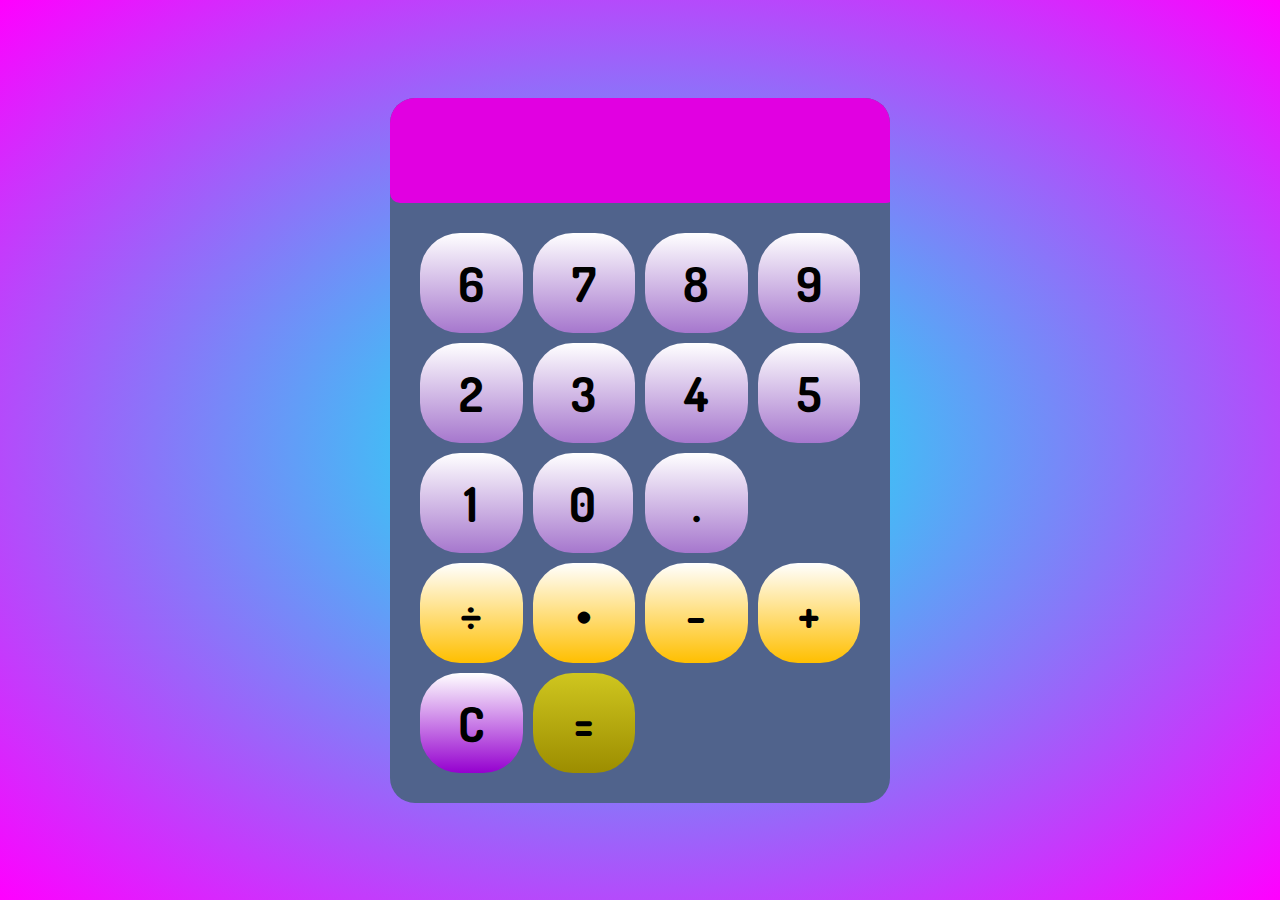
<file: Calculator JavaScrpit/index.html>
<!DOCTYPE html>
<html lang="en">
<head>
    <meta charset="UTF-8">
    <meta name="viewport" content="width=device-width, initial-scale=1.0">
    <title>Sassy Calculations</title>
    <link rel="stylesheet" href="styles.css"> 
    <link rel="icon" type="image/x-icon" href="favicon.ico">
    <link href="https://fonts.googleapis.com/css2?family=Nunito:ital,wght@0,200..1000;1,200..1000&display=swap" rel="stylesheet">
    <link href="https://fonts.googleapis.com/css2?family=Dosis:wght@200..800&family=Nunito:ital,wght@0,200..1000;1,200..1000&display=swap" rel="stylesheet">

</head>
<body>
    <div id="calculator">
        <input id="display" readonly>
        <div id="keys">
            <button class="num" onclick="appendToDisplay('6')">6</button>
            <button class="num" onclick="appendToDisplay('7')">7</button>
            <button class="num" onclick="appendToDisplay('8')">8</button>
            <button class="num" onclick="appendToDisplay('9')">9</button>
            <button class="num" onclick="appendToDisplay('2')">2</button>
            <button class="num" onclick="appendToDisplay('3')">3</button>
            <button class="num" onclick="appendToDisplay('4')">4</button>
            <button class="num" onclick="appendToDisplay('5')">5</button>
            <button class="num" onclick="appendToDisplay('1')">1</button>
            <button style="width: 100px;" class="num" onclick="appendToDisplay('0')">0</button>
            <button class="num" onclick="appendToDisplay('.')">.</button>
            <br>
            <button class="opp" onclick="appendToDisplay('/')">÷</button>
            <button class="opp" onclick="appendToDisplay('*')">•</button>
            <button class="opp" onclick="appendToDisplay('-')">-</button>
            <button class="opp" onclick="appendToDisplay('+')">+</button>
            <button id="clearFunc" onclick="clearDisplay()">C</button>
            <button id="euqFunc" onclick="calculate()">=</button>
        </div>
    </div>

    <script src="index.js"></script>
</body>
</html>
</file>
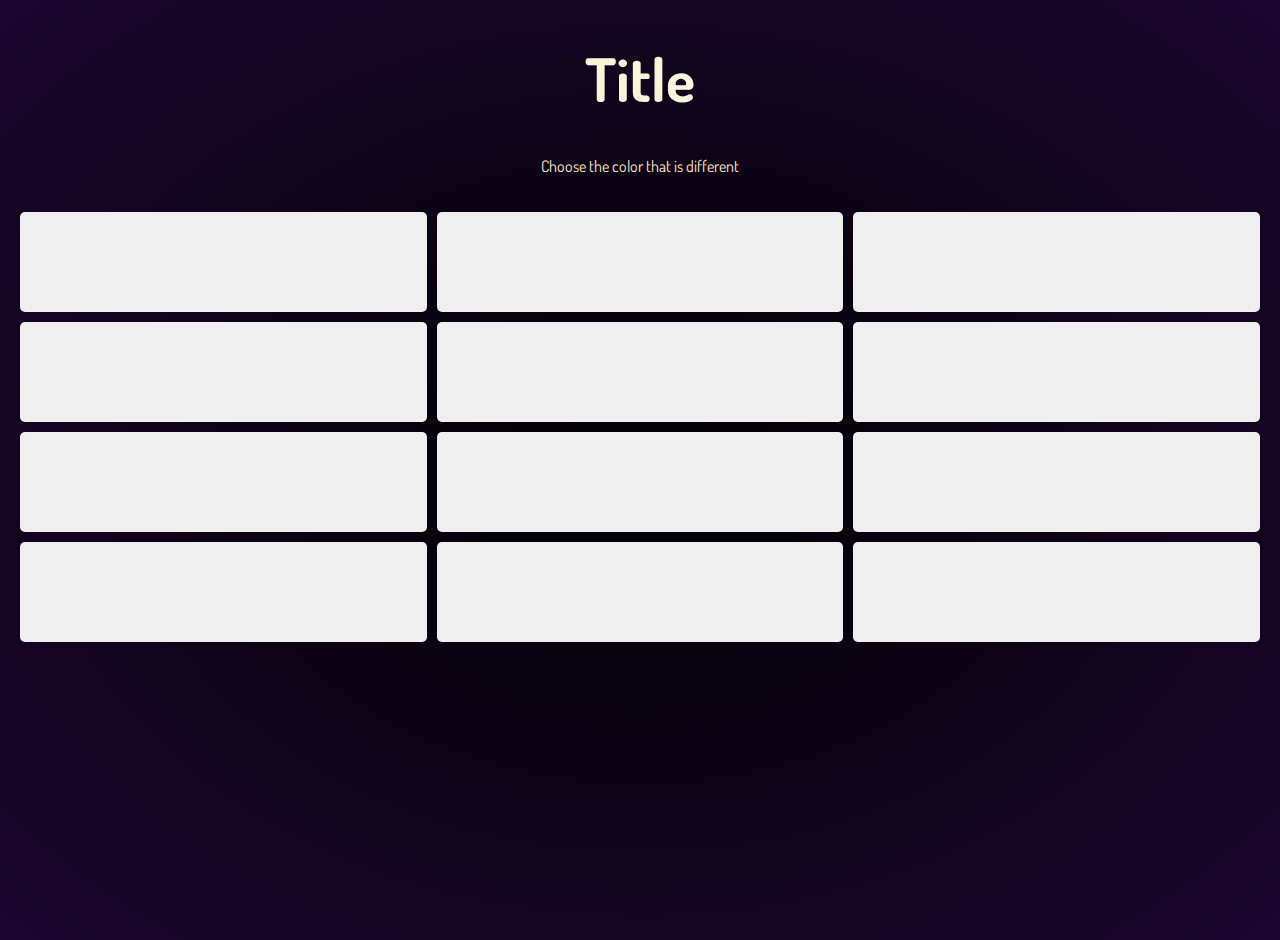
<file: HexCode/index.html>
<!DOCTYPE html>
<html lang="en">
<head>
    <meta charset="UTF-8">
    <meta name="viewport" content="width=device-width, initial-scale=1.0">
    <title>HexCode</title>
    <script src="script.js"></script>
    <link rel="stylesheet" href="stylesheet.css">
    <link href="https://fonts.googleapis.com/css2?family=Nunito:ital,wght@0,200..1000;1,200..1000&display=swap" rel="stylesheet">
    <link href="https://fonts.googleapis.com/css2?family=Dosis:wght@200..800&family=Nunito:ital,wght@0,200..1000;1,200..1000&display=swap" rel="stylesheet">
</head>
<body>
    <div class="title">
        <h1>Title</h1>
    </div>
    <p>Choose the color that is different</p>
    <div id="selection">
        <div id="board">
            <button class="square"> </button>
            <button class="square"> </button>
            <button class="square"> </button>
            <button class="square"> </button>
            <button class="square"> </button>
            <button class="square"> </button>
            <button class="square"> </button>
            <button class="square"> </button>
            <button class="square"> </button>
            <button class="square"> </button>
            <button class="square"> </button>
            <button class="square"> </button>
        </div>
    </div>
</body>
</html>
</file>
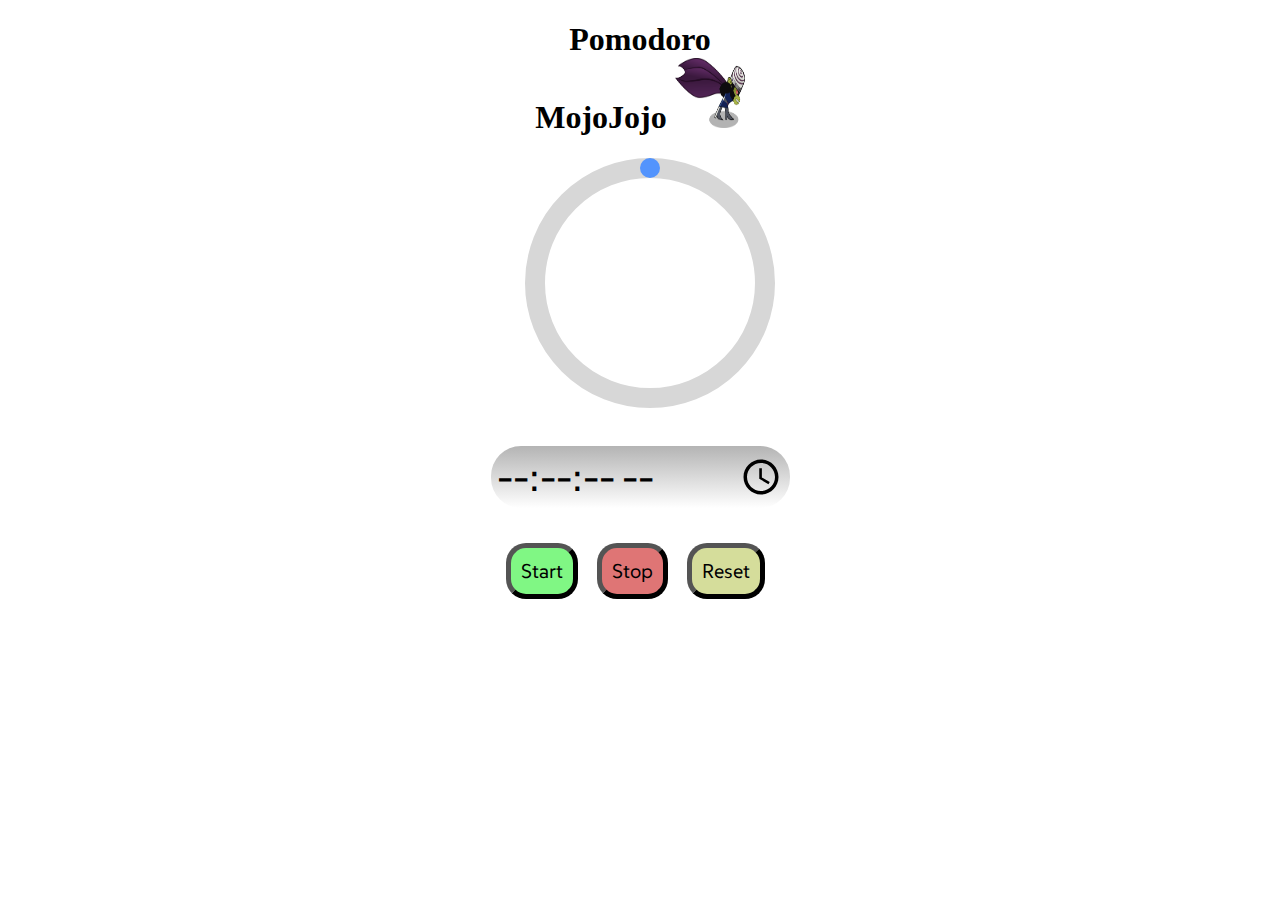
<file: Pomodoro/index.html>
<!DOCTYPE html>
<html lang="en">
<head>
    <meta charset="UTF-8">
    <meta name="viewport" content="width=device-width, initial-scale=1.0">
    <title>Pomodoro Timer</title>
    <link rel="stylesheet" href="style.css">
    <script src="script.js"></script>
    <link href="https://fonts.googleapis.com/css2?family=Poetsen+One&display=swap" rel="stylesheet">
    <link href="https://fonts.googleapis.com/css2?family=SUSE:wght@100..800&display=swap" rel="stylesheet">
</head>
<body>
    <h1>Pomodoro <br> MojoJojo <img src="mojo.png"> </h1>
    <div class="containter">
        <svg width="250" height="250" viewBox="0 0 250 250" class="circular-progress">view
            <circle class="bg"></circle>
            <circle class="fg"></circle>
          </svg>
          <div class="timer">
            <form class="field">
                <label for="tip"></label>
                <input required type="time" step="1.0" id="time_display" name="time" placeholder="00" min="0" max="59">
            </form>
          </div>
          <button id="startBtn" onclick="start()">Start</button>
          <button id="stopBtn" onclick="stop()">Stop</button>
          <button id="resetBtn" onclick="reset()">Reset</button>
    </div>
</body>
</html>
</file>
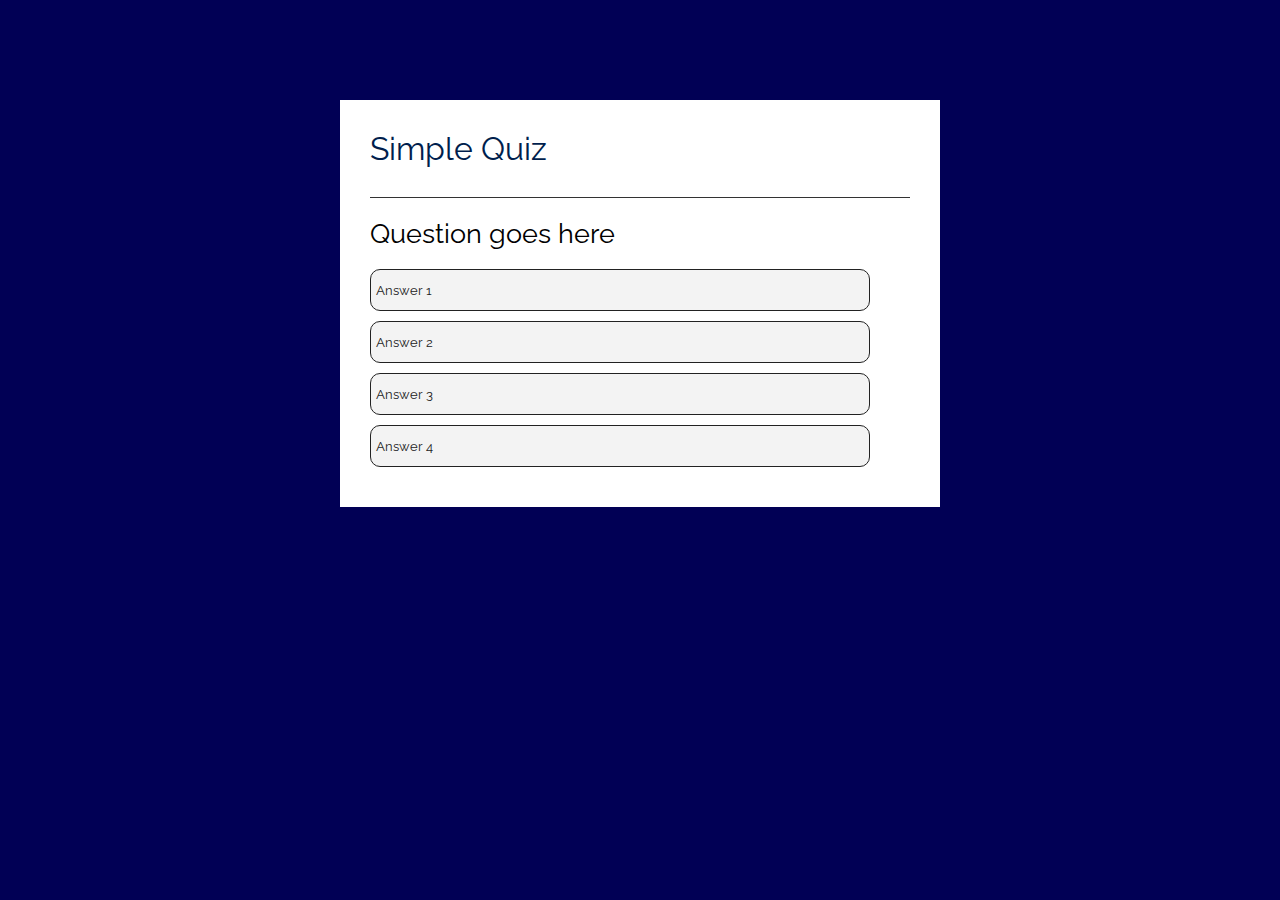
<file: Quiz App/index.html>
<!DOCTYPE html>
<html lang="en">
<head>
    <meta charset="UTF-8">
    <meta name="viewport" content="width=device-width, initial-scale=1.0">
    <title>Quiz App</title>
    <link href="https://fonts.googleapis.com/css2?family=Poppins:ital,wght@0,100;0,200;0,300;0,400;0,500;0,600;0,700;0,800;0,900;1,100;1,200;1,300;1,400;1,500;1,600;1,700;1,800;1,900&family=Raleway:ital,wght@0,100..900;1,100..900&display=swap" rel="stylesheet">
    <link rel="stylesheet" href="style.css">
    <script src="script.js"></script>

</head>
<body>
    <div class="app">
        <h1>Simple Quiz</h1>
        <div class="quiz">
            <h2 id="question">
                Question goes here
            </h2>
            <div id="answer-buttons">
                <button class="btn">Answer 1</button>
                <button class="btn">Answer 2</button>
                <button class="btn">Answer 3</button>
                <button class="btn">Answer 4</button>
            </div>
            <button id="next_btn">Next</button>
        </div>
    </div>
    
</body>
</html>
</file>
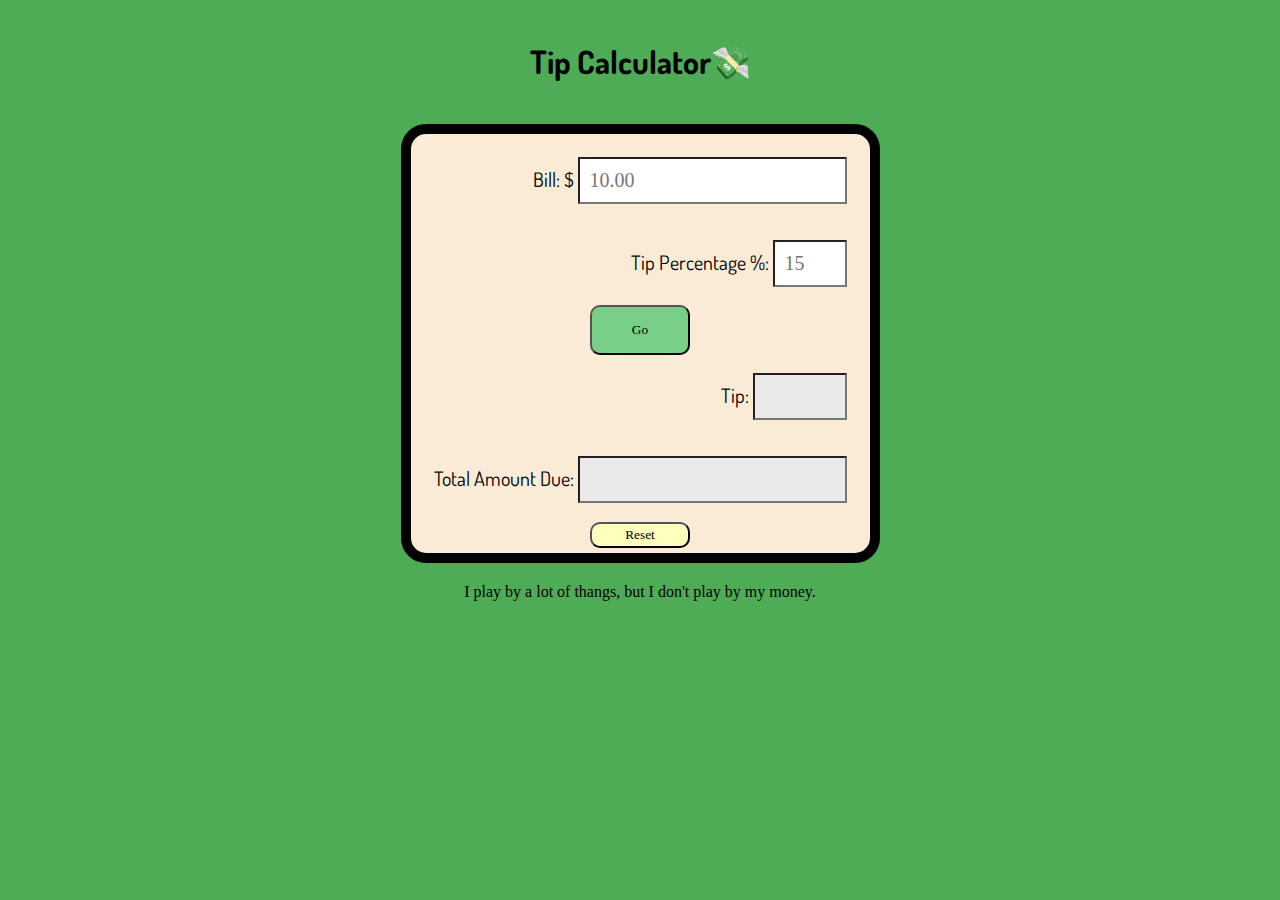
<file: Tip/index.html>
<!DOCTYPE html>
<html lang="en">
<head>
    <meta charset="UTF-8">
    <meta name="viewport" content="width=device-width, initial-scale=1.0">
    <title>Tip Calculator</title>
    <script src="script.js"></script>
    <link rel="stylesheet" href="style.css">
    <link rel="icon" type="image/jpg" href="favicon.ico">
    <link href="https://fonts.googleapis.com/css2?family=Dosis:wght@200..800&family=Poppins:ital,wght@0,100;0,200;0,300;0,400;0,500;0,600;0,700;0,800;0,900;1,100;1,200;1,300;1,400;1,500;1,600;1,700;1,800;1,900&family=Raleway:ital,wght@0,100..900;1,100..900&display=swap" rel="stylesheet">
</head>
<body> 
    <div id="calculator">
        <h1>Tip Calculator💸</h1>
        <div id="container">
            <!--BILL-->
            <form class="field">
                <label for="bill">Bill: $</label>
                <input required type="number" step="1.0" id="bill" name="amount_due" placeholder="10.00" min="0">
            </form>
            <!--TIP-->
            <form class="field">
                <label for="tip">Tip Percentage &#37:</label>
                <input required type="number" step="1.0" id="tip" name="tip_percentage &percnt" placeholder="15" min="0" max="100">

            </form>

            <button type="button" id="go" onclick="calculate()">Go
            </button>

            <form class="field" id="Total"> 
                <label for="tip_display">Tip:</label>
                <input id="tip_display" readonly>
            </form>

            <form class="field" id="Total"> 
                <label for="display">Total Amount Due:</label>
                <input id="display" readonly>
            </form>

            <button type="button" id="reset" onclick="clearDisplay()">Reset</button>

        </div>
        
    </div>
    <p>I play by a lot of thangs, but I don't play by my money.</p>
</body>
</html>
</file>
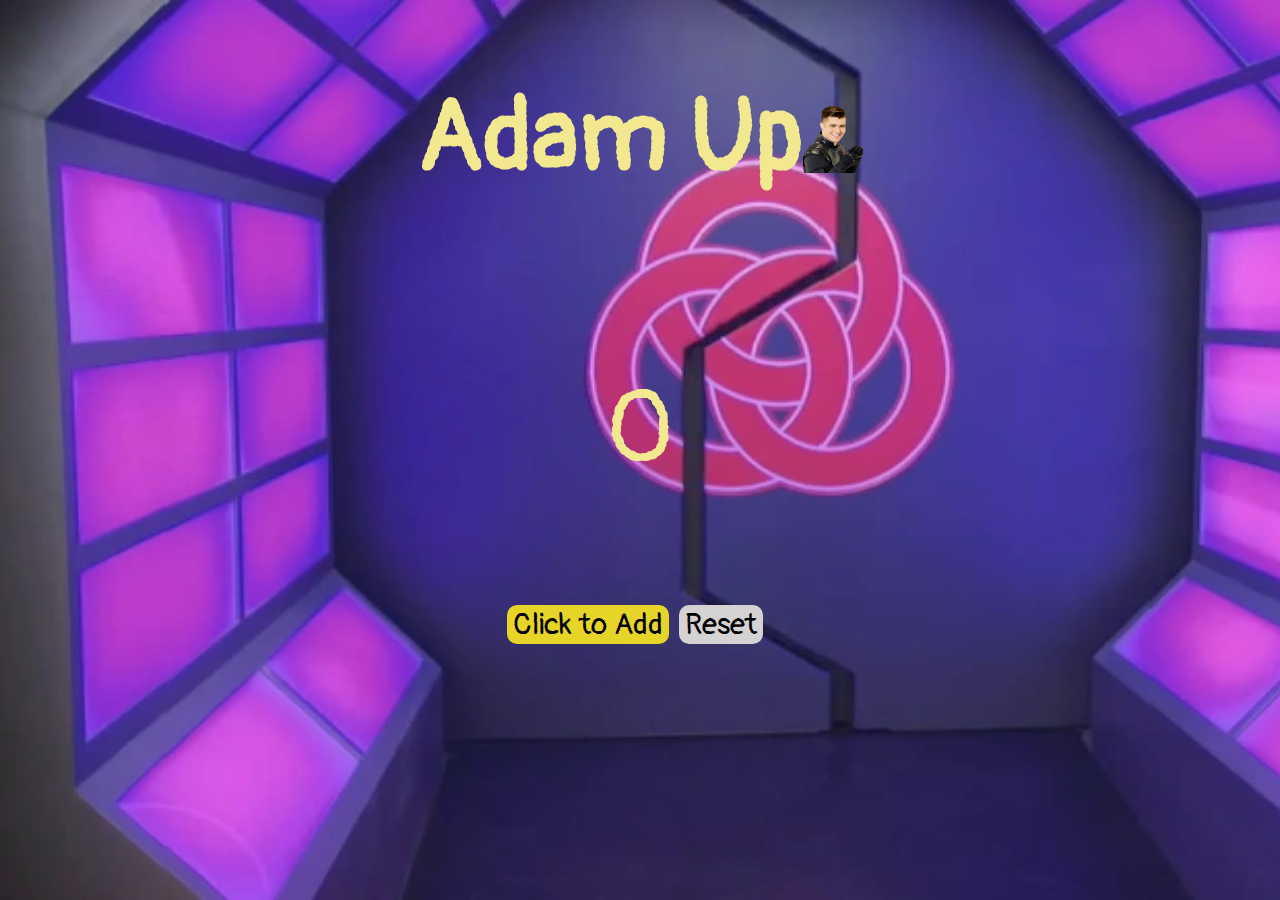
<file: Adam-Up/hello.html>
<!DOCTYPE html>
<html lang="en">
<head>
    <meta charset="UTF-8">
    <meta name="viewport" content="width=device-width, initial-scale=1.0">
    <link href="https://fonts.googleapis.com/css2?family=Pangolin&display=swap" rel="stylesheet">
    <link rel="stylesheet" href="style.css">
    <link rel="icon" href="favicon.ico">
    <title>Adam Up</title>
</head>

<body>
    <div id="title">
            <h1>Adam Up</h1>
            <img id="adam" src="adam_davenport.png" alt="Adam">
    </div>

    <div class="counter">
        <p id="num">0</p>
    </div>

    <div class="container">
        <button id="add" onclick="addTask()" onkeypress="press_enter()">Click to Add</button>
        <button id="reset" onclick="reset()">Reset</button>
    </div>
        <!-- <div class="container2">
            <div class="counter">
                <p id="tally">l</p>
            </div>s
            <button id="" onclick="addTask2()">Click to Add</button>
            <button id="" onclick="reset2()">Reset</button> 

        </div> -->

</body>
<script src="script.js"></script>
</html>
</file>
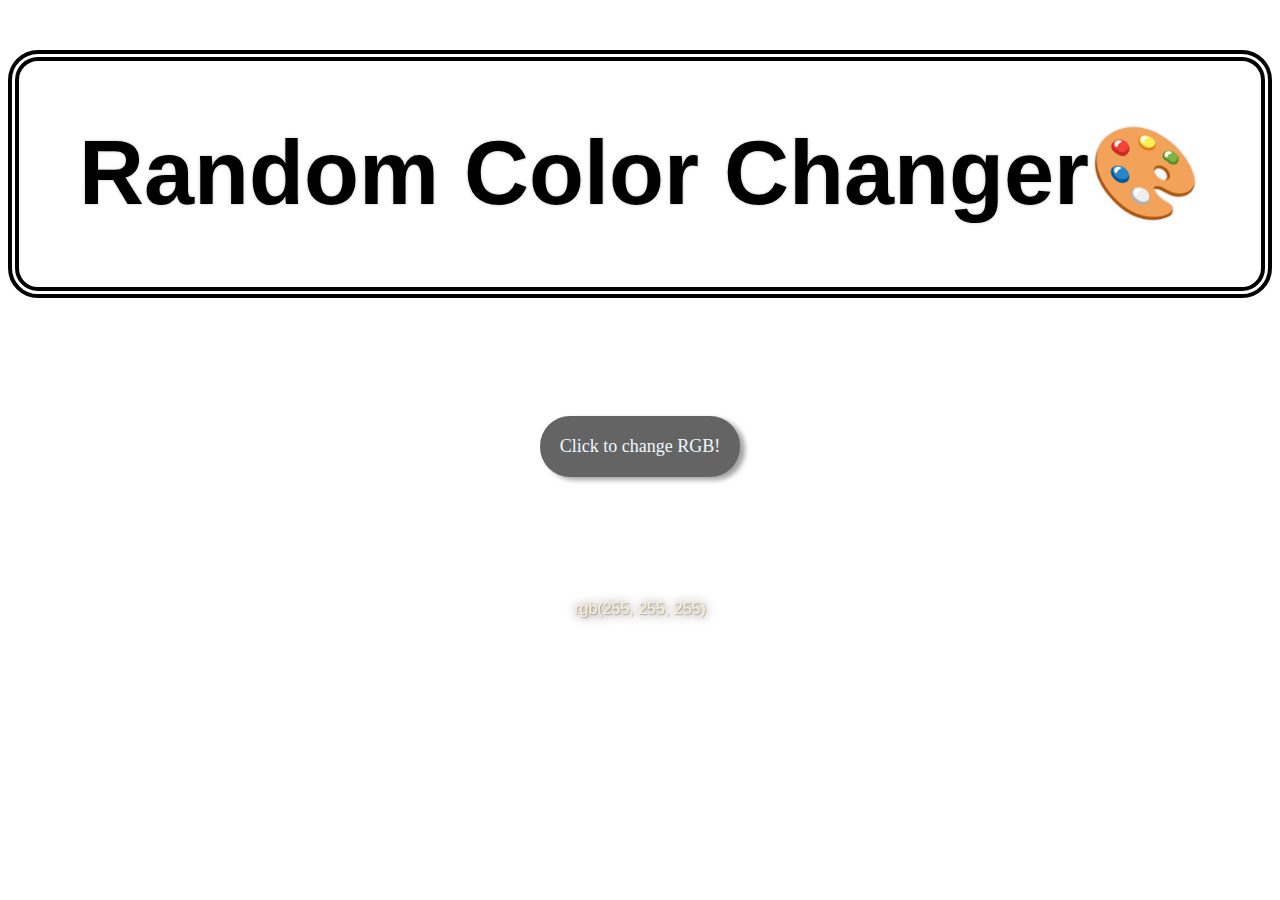
<file: Color Changer/colorchanger.html>
<!DOCTYPE html>
<html lang="en">
<head>
    <meta charset="UTF-8">
    <meta name="viewport" content="width=device-width, initial-scale=1.0">
    <title>Color Changer</title>
    <script src="colorchanger.js"></script>
    <link rel="stylesheet" href="stylesheet.css">
    <link rel="icon" href="favicon_rgb.ico">
</head>
<body>
    <div class="title">
        <h1>Random Color Changer🎨</h1>
    </div>
    <div id="board">
        <button id="button_main" onclick="update()">Click to change RGB!</button>
    </div>
    <div>
        <fieldset id="rgb">
            rgb(255, 255, 255) <!-- placeholder -->
        </fieldset>
    </div>
</body>
</html>
</file>
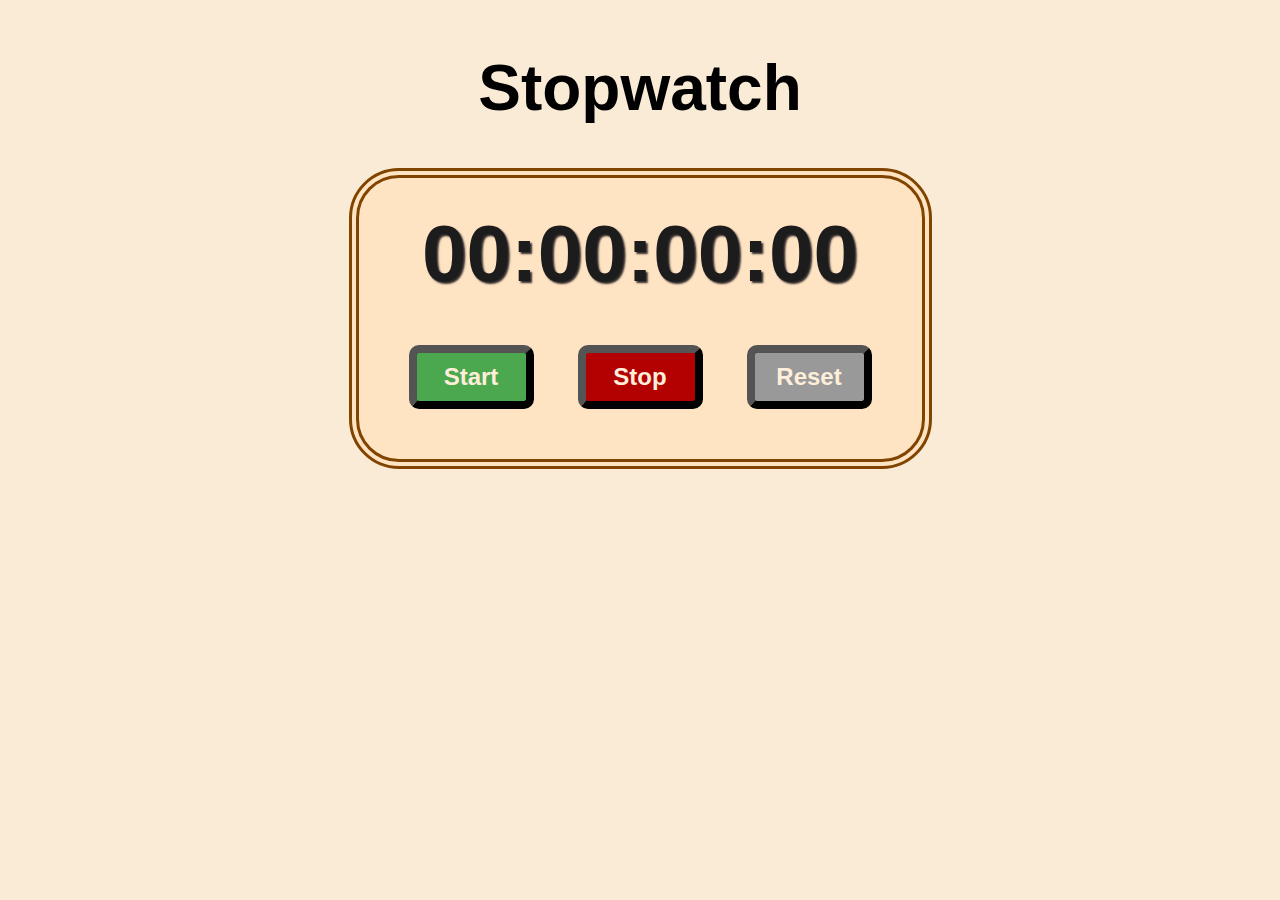
<file: Stopwatch/stopwatch.html>
<!DOCTYPE html>
<html lang="en">
<head>
    <meta charset="UTF-8">
    <meta name="viewport" content="width=width=device-width, initial-scale=1.0">
    <title>Stopwatch & Roll</title>
    <link rel="stylesheet" href="stylesh.css">
    <link rel="icon" href="favicon.ico">
</head>
<body>

    <h1>Stopwatch</h1>
    
    <div id="container">

        <div id="display">
            00:00:00:00 <!--placeholder-->
        </div>

        <div id="control">
            <button id="startBtn" onclick="start()">Start</button>
            <button id="stopBtn" onclick="stop()">Stop</button>
            <button id="resetBtn" onclick="reset()">Reset</button>

        </div>
    </div>
    <textbox></textbox>

    <script src="index.js"></script>
</body>

</html>
</file>
<file: Calculator JavaScrpit/styles.css>
body{
    margin: 0;
    display: flex;
    justify-content: center;
    align-items: center;
    height: 100vh; /**/
    background: radial-gradient(rgb(0, 255, 242), magenta)
}

#calculator{
    font-family: "Dosis", Courier, monospace;
    background-color: rgb(80, 99, 140);
    border-radius: 25px;
    max-width: 500px;
    overflow: hidden;
}

#display{
    width: 100%;
    padding: 3px;
    padding-bottom: 1px;
    font-size: 5rem;
    font-family: 'Dosis', Courier, monospace;
    text-align: right;
    border: none;
    border-radius: 10px;
    background-color: rgb(225, 0, 225);
}

#keys{
    display: grid;
    align-content: center;
    grid-template-columns: repeat(4, 1fr);
    gap: 10px;
    /*row-gap: 10px;
    column-gap: 40px;*/
    padding: 30px;
}


#clearFunc{
    background: linear-gradient(white, rgb(149, 0, 207));
}
#clearFunc:hover{
    background: linear-gradient(rgb(149, 0, 207), white);
}
#clearFunc:active{
    background: linear-gradient(rgb(206, 149, 229), white);
}

#euqFunc{
    background: linear-gradient(rgb(207, 198, 31), rgb(156, 141, 0));
}
#euqFunc:hover{
    background: linear-gradient(rgb(156, 141, 0), rgb(207, 198, 31));
}
#euqFunc:active{
    background: linear-gradient(rgb(207, 198, 31), rgb(66, 59, 11));
}


.num{
    background: linear-gradient(white, rgb(166, 119, 205));
}
.num:hover{
    background: linear-gradient(rgb(166, 119, 205) white);
}
.num:active{
    background: linear-gradient(white, rgb(122, 54, 166));
}

button{
    /* width: 100px; */
    height: 100px;
    border-radius: 40px;
    border: none;
    background: linear-gradient(white, rgb(255, 191, 0));
    font-family: 'Dosis', "Dosis", "Nunito";
    font-size: 3rem;
    font-weight: bold;
    cursor: pointer;
}
/* 
button:hover{
    background: linear-gradient(grey, white);
}

button:active{
    background: linear-gradient(grey, rgb(136, 135, 135));;
} */
</file>
<file: HexCode/stylesheet.css>
body{
    margin: 0;
    height: 100vh; 
    background: radial-gradient(black, rgb(28, 7, 47));
}
.title{
    justify-content: center;
    align-items: center;
    text-align: center;
    color: beige;
    font-size: 30px;
    font-family: 'Dosis', Courier, monospace;
    transition: 100ms ease-in-out;
    /* padding: 10px; */
}

p{
    font-family: 'Dosis', Courier, monospace;
    text-align: center;
    color: bisque;
    transition: 100ms ease-in-out;
    text-shadow: 1ch;
}
#board{
    /* background-color: blue; */
    align-items: center;
    display: grid;
    grid-template-columns: repeat(3, 1fr);
    border-radius: 10px;
    gap: 10px;
    size-adjust: 20px;
    padding: 20px;

}

/*#selection{
    justify-content: center;
    background-color: aqua;
    display: flex;

}*/

.square{
    padding: 50px;
    size: 20px;
    border-radius: 5px;
    border: none;
    animation: show 250ms ease-in-out;
    transition: 200ms ease-in-out; 
}



.square:hover{
    background: linear-gradient(grey, white);
}


.square:active{
    background: linear-gradient(grey, rgb(136, 135, 135));;
} 


@keyframes show{
    0% {
        opacity: 0.5;
        transform: scale(0);
    }
</file>
<file: Pomodoro/style.css>
:root {
    justify-content: center;
    text-align: center;
    align-items: center;
    --time: 4s;
}

body{
    background: content-box radial-gradient(rgb(233, 66, 166), rgb(120, 23, 159, green));
    justify-content: center;
    align-items: center;
}t

h1{
    font-family: "Poetsen One", sans-serif;
    font-size: 60px;
    justify-content: center;
}

img{
    width: 70px;
    height: 70px;
}
h1::before{
    background-image: url("mojo.png");
    background-size: auto;
    max-width: 100%;
    max-height:100%;
    background-position: center;
    top: 12px;
    left: 8px;
}

div.containter {
    display: inline;
    border-width: 1rcap;
    font-size: 20px;
    font-size: 40px;
    font-family: "Poetsen One", sans-serif;
    padding: 20px;
    border-color: cadetblue;
    border-radius: 5px;
}

button{
    font-size: 20px;
    padding: 10px;
    font-family: "SUSE", 'Segoe UI', 'Arial Narrow Bold', sans-serif;
    margin-left: 10px;
    border-radius: 20px;
    border-width: 5px;
    background-color: var(--background_color);
}

button#startBtn {
    background-color: rgb(128, 247, 132);
    transition: all 0.2s ease-in-out;
}

button#stopBtn {
    background-color: rgb(223, 117, 117);
    transition: all 0.2s ease-in-out;
}
button#resetBtn {
    background-color: rgb(213, 221, 155);
    transition: all 0.2s ease-in-out;
}

button#stopBtn:hover, button#resetBtn:hover, button#startBtn:hover {
    background-color: rgba(244, 184, 184, 0.43); 
    transition: all 0.2s ease-in-out;
}

#time_display{
    font-size: 40px;
    size: 60px;
    font-family: "SUSE", 'Segoe UI', 'Arial Narrow Bold', sans-serif;
    background: linear-gradient(rgb(180, 180, 180), rgb(255, 255, 255));
    padding: 5px;
    font-family: 'SUSE';
    margin-top: 30px;
    overflow: hidden;
    border: none;
    border-radius: 30px;
    margin-bottom: 30px;
    transition: all 0.2s ease-in-out;

}
.circular-progress {
    --size: 250px;
    --percentage: 100;
    --half-size: calc(var(--size) / 2);
    --stroke-width: 20px;
    --radius: calc((var(--size) - var(--stroke-width)) / 2);
    --circumference: calc(var(--radius) * pi * 2);
    --dash: calc((var(--progress) * var(--circumference)) / 100);
    animation: progress-animation var(--time) linear 0s 1 forwards;
  }
  
  .circular-progress circle {
    cx: var(--half-size);
    cy: var(--half-size);
    r: var(--radius);
    stroke-width: var(--stroke-width);
    fill: none;
    stroke-linecap: round;
  }
  
  .circular-progress circle.bg {
    stroke: #d7d7d7;
  }
  
  .circular-progress circle.fg {
    transform: rotate(-90deg);
    transform-origin: var(--half-size) var(--half-size);
    stroke-dasharray: var(--dash) calc(var(--circumference) - var(--dash));
    transition: stroke-dasharray 0.3s linear 0s;
    stroke: #5394fd;
  }
  
  @property --progress {
    syntax: "<number>";
    inherits: false;
    initial-value: 0;
  }
  
  @keyframes progress-animation {
    from {
      --progress: 0;
    }
    to {
      --progress: var(--percentage);
    }
  }
</file>
<file: Quiz App/style.css>
* {
    margin: 0;
    padding: 0;
    box-sizing: border-box;
    font-family: "Raleway", 'Segoe UI', Tahoma, Geneva, Verdana, sans-serif;
    font-weight: 400;
    font-style: normal;
}

body {
    background-color:rgb(1, 0, 85);


}

.app {
    background-color: white;
    width: 90%;
    max-width: 600px;
    margin: 100px auto 0;
    padding: 30px;
}

.app h1 {
    font-weight: 25px;
    color: #001e4d;
    border-bottom: 1px solid #333;
    padding-bottom: 30px;
}

#answer-button {
    border-radius: 10px;
    padding: 30px;
    text-align: center;
    display: grid;
    row-gap: 10px;
    grid-template-rows: auto;
    gap: 20px;
    block-size: fit-content;
    width: fit-content;
}

.app h2 {
    font-weight: 15px;
    margin-top: 20px;
    margin-bottom: 20px;
    width: fit-content;
    text-align: left;
    font-size: 3vmin;
    
}
.btn {
    background-color: rgb(243, 243, 243);
    color: #222;
    border: 1px solid #222;
    margin: 10px 0;
    width: fit-content;
    display: block;
    block-size: fit-content;
    text-align: left;
    width: 500px;
    padding: 12px 5px;
    border-radius: 10px;
    cursor: pointer;
    transition: all 0.3s;
}

.btn:hover {
    background-color: rgb(226, 226, 226);
}

#next_btn {
    background-color: rgb(1, 0, 85);
    color: #fff;
    width: 150px;
    border:0;
    padding: 10px;
    margin: 20px auto 0;
    border-radius: 10px;
    cursor: pointer;
    display: none;
}
</file>
<file: Tip/style.css>
body{
    background-color: #4dac55;
    text-align: center;
    justify-content: right;  
}

h1{
    padding: 20px;
    font-weight: bold;
    font-family: 'Comic Sans MS', cursive, Dosis;
}

#calculator{
    display: inline;
    text-align: center;
    border-color: black;
    justify-items: right;
    border-width: 1rem;
}

#container{
    justify-items: right;
    display: inline-block;
    background-color: antiquewhite;
    border: 1px solid #552c2c;
    border-width: 10px;
    border-radius: 25px;
    padding: 5px;
    width: 300px, auto;
    height: auto;
    border-color: black;
    /* max-width: 1000px; */
    font-family: sans-serif;
    size: 10px;
    font-size: 20px;
    overflow: hidden;
}

input{
    font-family: 'Comic Sans MS';
    size: 10px;
    padding: 10px;
    font-size: 20px;
    overflow: hidden;
    background-color: rgb(255, 255, 255);
}

button#go{
    border-radius: 10px;
    cursor: pointer;
    background-color: rgb(120, 207, 135);
    padding: 3px;
    width: 100px;
    height: 50px;
    font-family: 'Comic Sans MS';
}

button#go:hover{
    background-color: rgb(157, 211, 166);
}

button#reset{
    border-radius: 10px;
    cursor: pointer;
    background-color: rgb(255, 255, 189);
    padding: 3px;
    width: 100px;
    font-family: 'Comic Sans MS';
}

button#reset:hover{
    background-color: rgb(253, 253, 211);
}

input#tip{
    display: inline;
    width: 50px;
    font-family: 'Comic Sans MS';
}

input#tip_display{
    background-color: rgb(233, 233, 233);
    width: 70px;
    cursor: default;
    font-family: 'Comic Sans MS';
}

input#display{
    background-color: rgb(233, 233, 233);
    cursor: default;
    font-family: 'Comic Sans MS';
}

.field{
    font-family: 'Comic Sans MS', cursive, Dosis;
    padding: 18px;
    size: 10px;
    overflow: hidden;
}

.mainLoginInput::placeholder { /* Chrome, Firefox, Opera, Safari 10.1+ */
    font-family: 'Comic Sans MS', cursive, Dosis;
    opacity: 1; /* Firefox */
  }
</file>
<file: Adam-Up/style.css>
*{
    font-family:"Dosis", "Nunito", "Poppins";
    background-repeat: no-repeat;
    background-attachment: fixed;
    background-size: cover;
    align-items: center;
    text-align: center;
    font-family: Pangolin;
    
}
body{
    background-image: url("new-lab.png");
    background-repeat: no-repeat;
    background-repeat: fixed;
    background-repeat: cover;
}
#title{
    display: flex;
    flex-flow: row wrap;
    justify-content: center;
}
#adam {
    width: 60px;
    height: 70px;
}
.container{
    display: flex;
    margin: 3cm;
    flex-direction: row;
    flex-wrap: wrap;
    flex-flow: row wrap;
    justify-content: center;
}

@media (max-width: 800px) {
  .flex-container {
    flex-direction: column;
  }
}

p{
    font-family: Pangolin;
    align-items: center;
    color: #f2e890;
    font-size: 100px;
}
h1{
    color: #f2e890;
    font-family: Pangolin;
    font-size: 100px;
}

/* Click to add button properties*/
#add{
    background-color: #e7d428;
    font-size: 30px;
    border: none;
    border-radius: 10px;
    margin-right: 10px;
    margin-bottom: 10px;

}
#add:hover{
    background-color: #cbb708;
    cursor: pointer;
}
#add:active{
    background-color: rgb(206, 200, 150);
}

/* Reset to add button properties*/
#reset{
    font-size: 30px;
    background-color: #d4d2d2;
    border: none;
    border-radius: 10px;
    margin-right: 10px;
    margin-bottom: 10px;
}
#reset:hover{
    background-color: #adadad;
    cursor: pointer;
}
#reset:active{
    background-color: #dadada;
    cursor: pointer;
}
</file>
<file: Color Changer/stylesheet.css>
.title{
    text-align: center;
    font-family: Verdana, 'Segoe UI', Tahoma, Geneva, sans-serif;
    text-shadow: 0 0 3px #c1c1c1;
    margin-top: 50px;
    font-size: 5vmin;
    border-radius: 30px;
    border-color: #0000;
    border: double;
    border-width: 0.3cm;
}

#board{
    display: flex;
    justify-content: center;
    align-items: center;
    margin: 100px;
}
#button_main {
    align-items: center;
    background-color: rgb(100, 100, 100);
    margin: 2vmin;
    padding: 20px;
    font-size: large;
    border: none;
    border-radius: 30px;
    font-family: Cambria, Cochin, Georgia, Times, 'Times New Roman', serif;
    color: aliceblue;
    box-shadow: 5px 3px 5px rgba(94, 94, 94, 0.582);
}
#button_main:hover{
    background-color: rgb(127, 127, 127);
}

#button_main:active{
    background-color: rgb(72, 72, 72);
}

fieldset {
    text-shadow: 1px 1px 10px #380808ab, 1px 1px 1px #c1c1c1;
    color: beige;
    border-color: black;
    justify-content: center;
    font-family: Tahoma, sans-serif;
    border: none;
    text-align: center;
}
</file>
<file: Stopwatch/stylesh.css>
body{
    display: flex;
    flex-direction: column;
    align-items: center;
    background-color: antiquewhite;

}

h1{
    font-size: 4rem;
    font-family: sans-serif;
    color: rgb(0, 0, 0);
}

#display{
    font-size: 5rem;
    font-family: 'Segoe UI', Tahoma, Geneva, Verdana, sans-serif;
    font-weight: bold;
    color: rgb(29, 28, 28);
    text-shadow: 2px 2px 2px rgb(46, 41, 41);
    margin-bottom: 25px;
}

#container{
    display: flex;
    flex-direction: column;
    align-items: center;
    border: 10px double;
    border-color: rgb(128, 68, 0);
    padding: 30px;
    border-radius: 50px;
    background-color: bisque;
}

#control button{
    font-size: 1.5rem;
    font-weight: bold;
    font-family: 'Open Sans', 'Helvetica Neue', sans-serif;
    padding: 10px 20px;
    margin: 20px;
    min-width: 125px;
    border-width: 8px;
    border-color: rgb(0, 0, 0);
    border-radius: 10px;
    cursor: pointer;
    color:rgb(255, 238, 218);
    transition: background-color 0.3s ease;
}

#startBtn{
    background-color: rgb(76, 168, 79);

}

#startBtn:hover{
    background-color: rgb(0, 107, 5);
}
#stopBtn{
    background-color: rgb(179, 0, 0);
}
#stopBtn:hover{
    background-color: rgb(122, 0, 0);
}

#resetBtn{
    background-color: rgb(153, 153, 153);

}
#resetBtn:hover{
    background-color: rgb(69, 69, 69);
}
</file>
